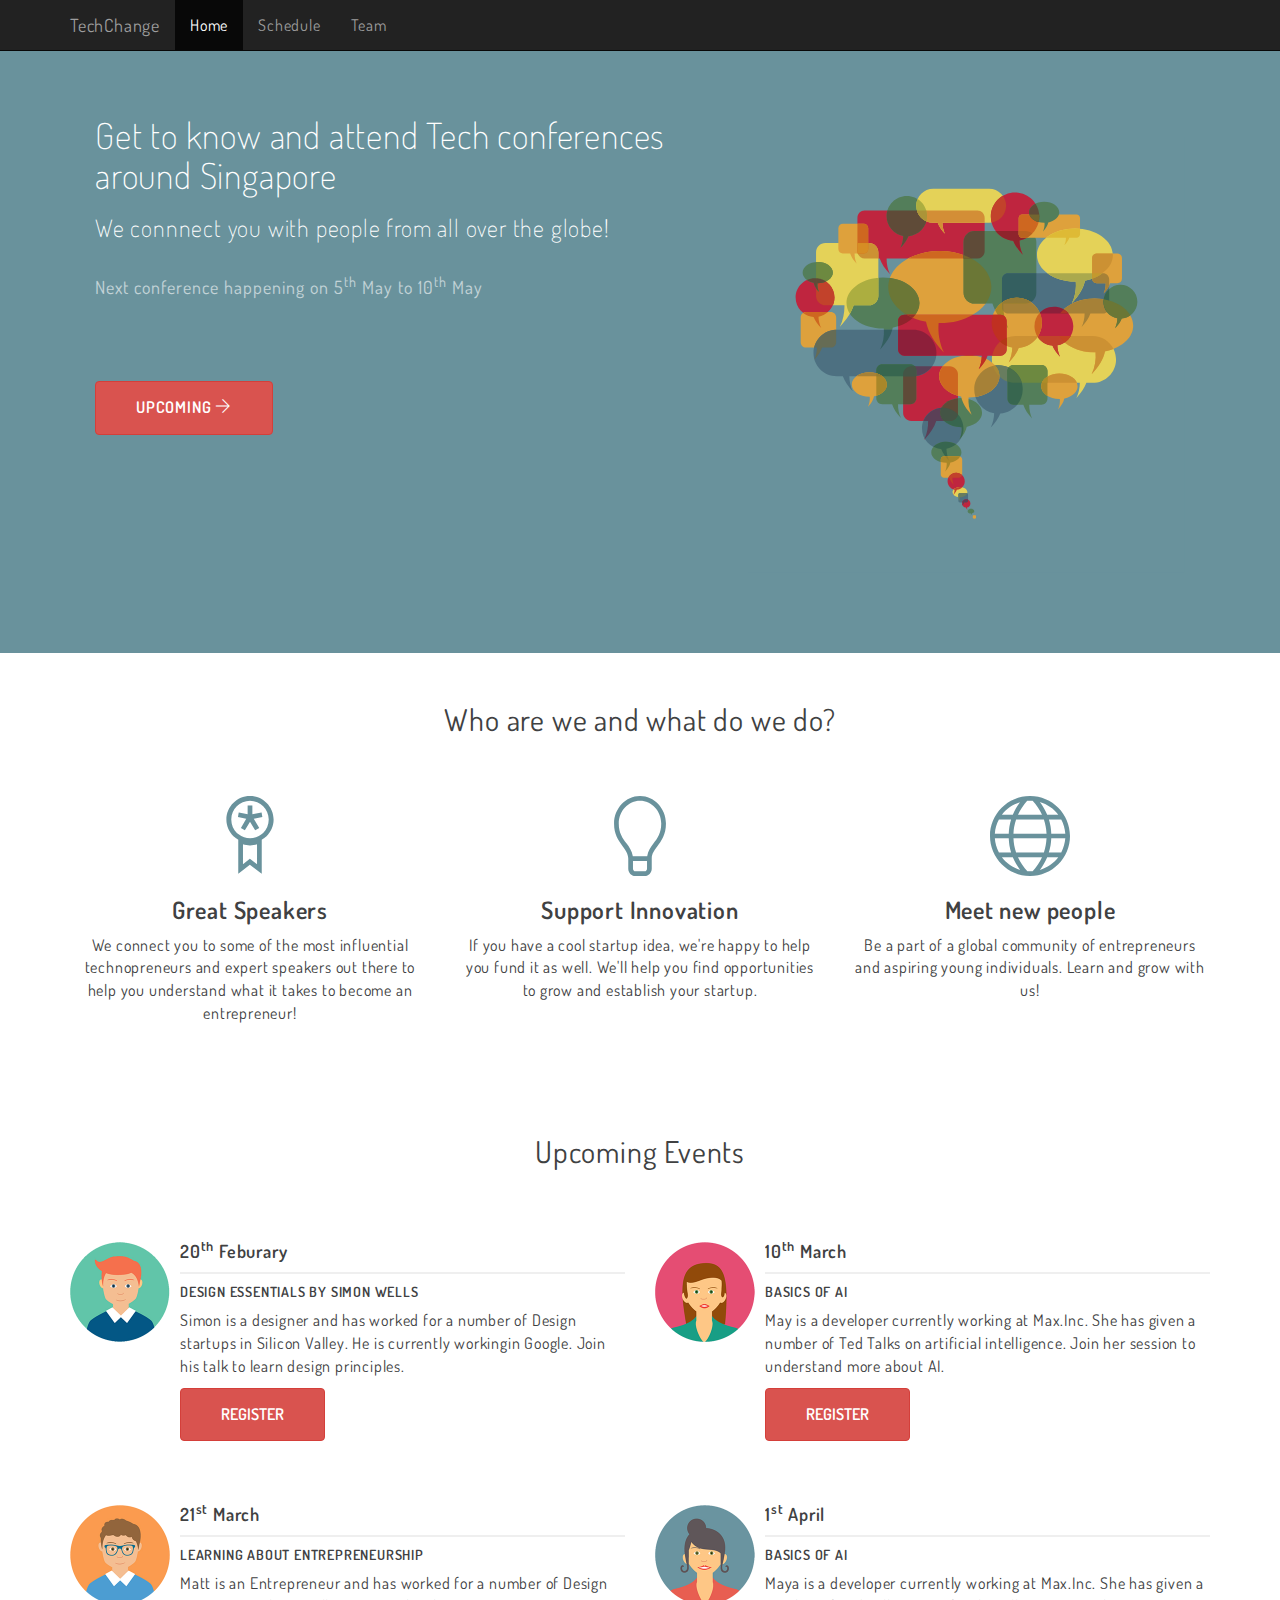
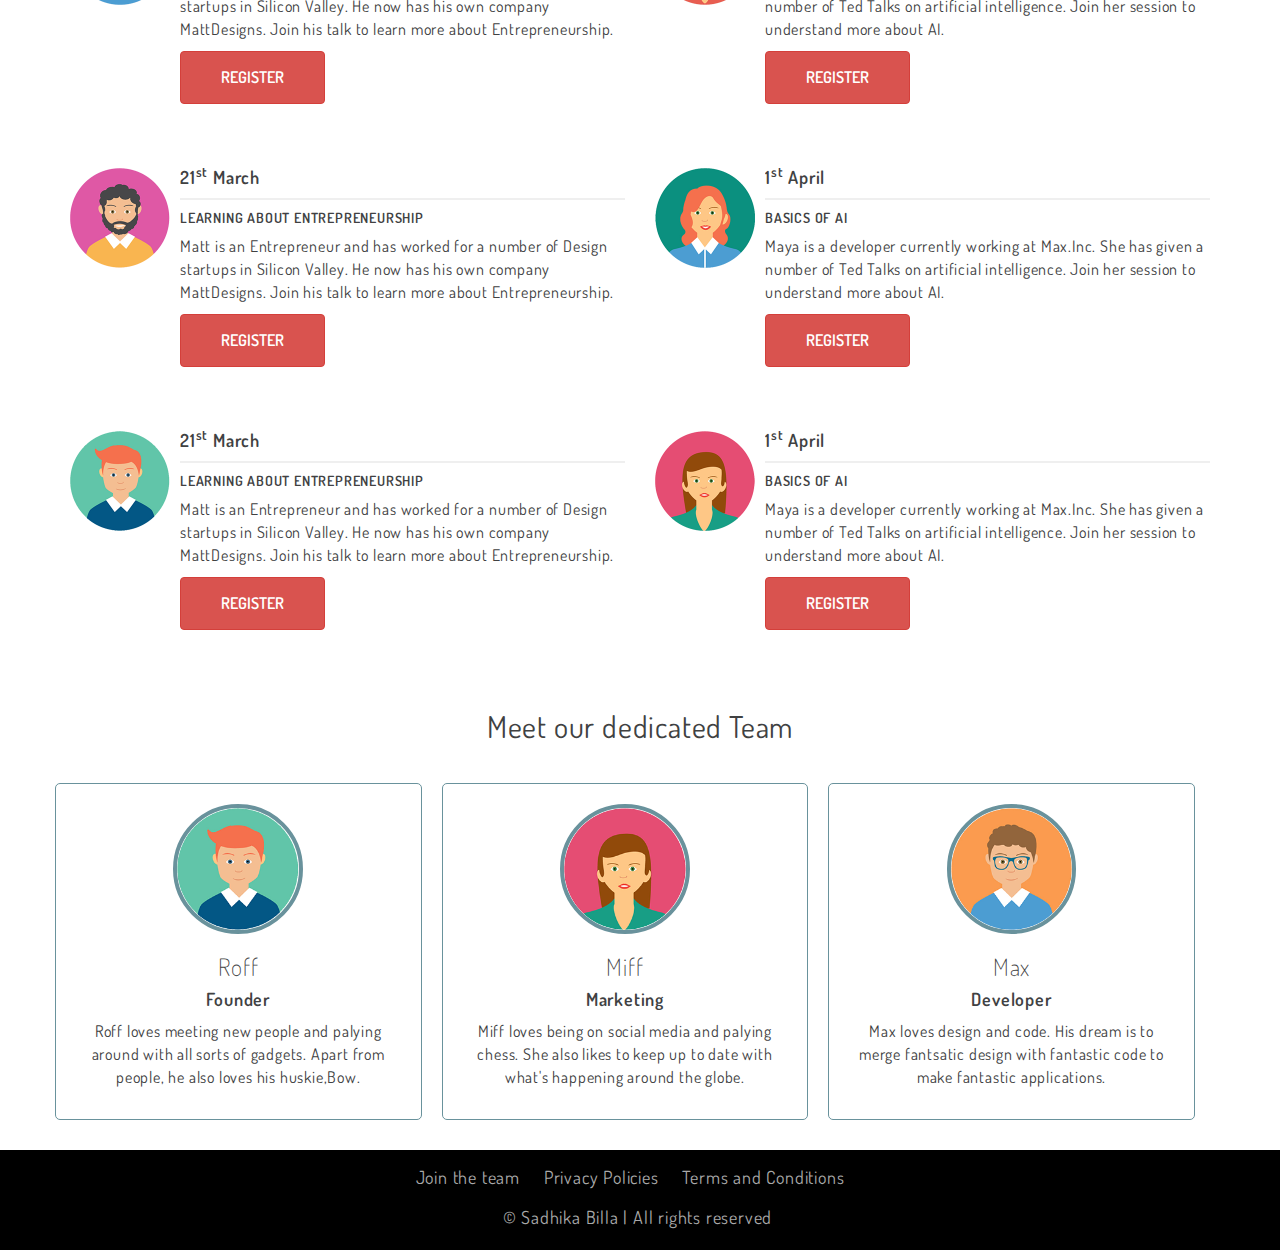
<file: index.html>
<!DOCTYPE html>
<html lang="en">
<head>
 <meta charset="utf-8">
 <meta name="description" content="TechStart - a website to get to know events happening every year">
 <meta name="author" content="Sadhika Billa">
<title> Website for events every-year</title>

<!--Boostrap-->
<link href="css/bootstrap.min.css" rel="stylesheet">
<link href="css/bootstrap.css" rel="stylesheet">
<link href="css/style.css" rel="stylesheet" type="text/css">
<link href="css/dosis-font.css" rel="stylesheet" type="text/css">
<link href="css/font-awesome.css" rel="stylesheet">
<link href="css/font-awesome.min.css" rel="stylesheet">
<link href="css/themify-icons.css" rel="stylesheet">
</head>

    <body id="page-top" data-spy="scroll" data-target=".navbar">
        
    <!--nav bar-->    
    <nav class="navbar navbar-inverse navbar-fixed-top">
        <div class="container">
            
            <div class="navbar-header">
                <a href="#" class="navbar-brand">TechChange</a>
           
            
            <button type="button" class="navbar-toggle" data-toggle="collapse" data-target=".navbar-collapse">
            
            <span class="sr-only">Toggle navigation</span>
            
                <span class="icon-bar"></span>
                <span class="icon-bar"></span>
                <span class="icon-bar"></span>
                
            </button>
        </div>
            <div class="collapse navbar-collapse">
            
            <ul class="nav navbar-nav">
            
                <li><a href="#home">Home</a></li>
                <li><a href="#schedule">Schedule</a></li>
                <li><a href="#team">Team</a></li>
                
                
            </ul>
                
            </div>
            
        </div>
    </nav>
    <!-- end nav bar -->
        
    <div class="container-fluid">
    <!--Header-->
     <div class="row hero-header" id="home">
        <div class="col-md-7">
        <h1>Get to know and attend Tech conferences around Singapore</h1>
        <h3>We connnect you with people from all over the globe!</h3>
        <h4> Next conference happening on 5<sup>th</sup> May to 10<sup>th</sup> May </h4>
        <a href="#schedule" class="btn btn-lg btn-danger"> Upcoming <span class="ti-arrow-right"></span></a>
        </div>
         
    <div class="col-md-5 hidden-xs">
     <img src="img/bubble%20ai.svg" class="bubble animated bounce">  
    </div>
        </div>
    <!--end of header-->
        </div>
    <div class="container">
    <!--description-->
        <div class="row what-row content-ct">
         <h2 class="row-title">Who are we and what do we do?</h2>
            <div class="col-md-4 feature">
            <span class="ti-medall"></span>
                <h3><b>Great Speakers</b></h3>
            <p>We connect you to some of the most influential technopreneurs and  expert speakers out there to help you understand what it takes to become an entrepreneur! </p>
            </div>
        <div class="col-md-4 feature">
        <span class="ti-light-bulb"></span>
            <h3><b>Support Innovation</b></h3>
            <p>If you have a cool startup idea, we're happy to help you fund it as well. We'll help you find opportunities to grow and establish your startup.</p>
        </div>
        <div class="col-md-4 feature">
            <span class="ti-world"></span>
            <h3><b>Meet new people</b></h3>
            <p>Be a part of a global community of entrepreneurs and aspiring young individuals. Learn and grow with us! </p>
    </div>
    
     </div>
    </div>
    
    <!-- schedule -->
    <div class="container">
        <div class="row what-row schedule" id="schedule">
        <h2 class="row-title content-ct">Upcoming Events</h2>
            <div class="col-md-12">
            
                <!-- schedule content -->
               
                
                <div class= "row">
                   
                    <div class="col-md-6">
                    
                    <div class="media">
                        
                    <div class="media-left">
                        
                    <img class="media-object" src="img/speaker-1.png" alt="speaker1">
                        
                        
                    </div>
                        
                    <div class="media-body">
                        
                    <h4 class="media-heading">20<sup>th</sup> Feburary</h4>
                    <h5>DESIGN ESSENTIALS BY SIMON WELLS</h5>
                    <P>Simon is a designer and has worked for a number of Design startups in Silicon Valley. He is currently workingin Google. Join his talk to learn design principles.</P>
                    <button type="buton" class="btn btn-lg btn-danger" data-toggle="modal" data-target="#myModal">Register</button>
                    </div>
                        
                    </div>
                        
                    </div>
                    
                    <div class="col-md-6">
                    <div class="media">
                        
                    <div class="media-left">
                    <img class="media-object" src="img/speaker-2.png" alt="speaker2">
                        
                    </div>
                        
                    <div class="media-body">
                    <h4 class="media-heading">10<sup>th</sup> March</h4>    
                    <h5>BASICS OF AI</h5>
                    <p>May is a developer currently working at Max.Inc. She has given a number of Ted Talks on artificial intelligence. Join her session to understand more about AI.  </p>
                    <button type="button" class="btn btn-lg btn-danger" data-toggle="modal" data-target="#myModal">Register</button>
                    </div>    
                        
                    </div>
                    
                    </div>
                    
                </div>
                    
                
                <div class= "row">
                   
                    <div class="col-md-6">
                    
                    <div class="media">
                        
                    <div class="media-left">
                        
                    <img class="media-object" src="img/speaker-3.png" alt="speaker3">
                        
                        
                    </div>
                        
                    <div class="media-body">
                        
                    <h4 class="media-heading">21<sup>st</sup> March</h4>
                    <h5>LEARNING ABOUT ENTREPRENEURSHIP</h5>
                    <P>Matt is an Entrepreneur and has worked for a number of Design startups in Silicon Valley. He now has his own company MattDesigns. Join his talk to learn more about Entrepreneurship.</P>
                    <button type="button" class="btn btn-lg btn-danger" data-toggle="modal" data-target="#myModal">Register</button>
                    </div>
                        
                    </div>
                        
                    </div>
                    
                    <div class="col-md-6">
                    <div class="media">
                        
                    <div class="media-left">
                    <img class="media-object" src="img/speaker-4.png" alt="speaker4">
                        
                    </div>
                        
                    <div class="media-body">
                    <h4 class="media-heading">1<sup>st</sup> April</h4>    
                    <h5>BASICS OF AI</h5>
                    <p>Maya is a developer currently working at Max.Inc. She has given a number of Ted Talks on artificial intelligence. Join her session to understand more about AI.  </p>
                    <button type="button" class="btn btn-lg btn-danger" data-toggle="modal" data-target="#myModal">Register</button>
                    </div>    
                        
                    </div>
                    
                    </div>
                    
                </div>
                    
                
                <div class= "row">
                   
                    <div class="col-md-6">
                    
                    <div class="media">
                        
                    <div class="media-left">
                        
                    <img class="media-object" src="img/speaker-5.png" alt="speaker5">
                        
                        
                    </div>
                        
                    <div class="media-body">
                        
                    <h4 class="media-heading">21<sup>st</sup> March</h4>
                    <h5>LEARNING ABOUT ENTREPRENEURSHIP</h5>
                    <P>Matt is an Entrepreneur and has worked for a number of Design startups in Silicon Valley. He now has his own company MattDesigns. Join his talk to learn more about Entrepreneurship.</P>
                    <button type="button" class="btn btn-lg btn-danger" data-toggle="modal" data-target="#myModal">Register</button>
                    </div>
                        
                    </div>
                        
                    </div>
                    
                    <div class="col-md-6">
                    <div class="media">
                        
                    <div class="media-left">
                    <img class="media-object" src="img/speaker-6.png" alt="speaker4">
                        
                    </div>
                        
                    <div class="media-body">
                    <h4 class="media-heading">1<sup>st</sup> April</h4>    
                    <h5>BASICS OF AI</h5>
                    <p>Maya is a developer currently working at Max.Inc. She has given a number of Ted Talks on artificial intelligence. Join her session to understand more about AI.  </p>
                    <button type="button" class="btn btn-lg btn-danger" data-toggle="modal" data-target="#myModal">Register</button>
                    </div>    
                        
                    </div>
                    
                    </div>
                    
                </div>
               
                
                <div class= "row">
                   
                    <div class="col-md-6">
                    
                    <div class="media">
                        
                    <div class="media-left">
                        
                    <img class="media-object" src="img/speaker-1.png" alt="speaker7">
                        
                        
                    </div>
                        
                    <div class="media-body">
                        
                    <h4 class="media-heading">21<sup>st</sup> March</h4>
                    <h5>LEARNING ABOUT ENTREPRENEURSHIP</h5>
                    <P>Matt is an Entrepreneur and has worked for a number of Design startups in Silicon Valley. He now has his own company MattDesigns. Join his talk to learn more about Entrepreneurship.</P>
                     <button type="button" class="btn btn-lg btn-danger" data-toggle="modal" data-target="#myModal">Register</button>
                    </div>
                        
                    </div>
                        
                    </div>
                    
                    <div class="col-md-6">
                    <div class="media">
                        
                    <div class="media-left">
                    <img class="media-object" src="img/speaker-2.png" alt="speaker8">
                        
                    </div>
                        
                    <div class="media-body">
                    <h4 class="media-heading">1<sup>st</sup> April</h4>    
                    <h5>BASICS OF AI</h5>
                    <p>Maya is a developer currently working at Max.Inc. She has given a number of Ted Talks on artificial intelligence. Join her session to understand more about AI.  </p>
                        <button type="button" class="btn btn-lg btn-danger" data-target="#myModal" data-toggle="modal">Register</button>
                    </div>    
                        
                    </div>
                    
                    </div>
                    
                </div>
                
            </div>
        
        </div>
        
    </div>
        
    <!--end schedule-->
        
 
<!-- Modal -->
<div class="modal fade" id="myModal" tabindex="-1" role="dialog" aria-labelledby="aria-labelledby" aria-hidden="true" >
  <div class="modal-dialog" role="document">
    <div class="modal-content">
      <div class="modal-header">
        <button type="button" class="close" data-dismiss="modal" aria-label="Close">
          <span aria-hidden="true">&times;</span>
        </button>
        <h4 class="modal-title" id="myModalLabel"> <span class="ti-bookmark"></span>Register </h4>
      </div>
      <div class="modal-body">
          
        <form class="form-horizontal" role="form">
  <div class="form-group">
    <label class="control-label col-sm-2" for="email">Email:<sup>*</sup>:</label>
    <div class="col-sm-10">
      <input type="email" class="form-control" id="email" placeholder="Enter email">
    </div>
  </div>
  <div class="form-group">
    <label class="control-label col-sm-2" for="pwd">Password:<sup>*</sup></label>
    <div class="col-sm-10"> 
      <input type="password" class="form-control" id="pwd" placeholder="Enter password">
    </div>
  </div>
  
  <div class="form-group"> 
    <div class="col-sm-offset-2 col-sm-10">
      <button type="submit" class="btn btn-danger" id="submitBtn">Submit</button>
    </div>
  </div>
</form>
            
          
      </div>
     
    </div>
  </div>
</div>
        
    <!--end Modal-->    
        
    <!-- team members -->    
        
    <div class="container">
        
        <!-- team -->
        <div class="row what-row content-ct team" id="team">
        <h2 class="row-title">Meet our dedicated Team</h2>
            <div class="col-md-4 col-sm-6 feature">
            <img src="img/speaker-1.png" class="team-img">
                <h3>Roff</h3>
                <h4><b>Founder</b></h4>
                <p>Roff loves meeting new people and palying around with all sorts of gadgets. Apart from people, he also loves his huskie,Bow.</p>
            </div>
            
            <div class="col-md-4 col-sm-6 feature">
            <img src="img/speaker-2.png" class="team-img">
                <h3>Miff</h3>
                <h4><b>Marketing</b></h4>
                <p>Miff loves being on social media and palying chess. She also likes to keep up to date with what's happening around the globe.</p>
            </div>
            
            <div class="col-md-4 col-sm-6 feature">
            <img src="img/speaker-3.png" class="team-img">
                <h3>Max</h3>
                <h4><b>Developer</b></h4>
                <p>Max loves design and code. His dream is to merge fantsatic design with fantastic code to make fantastic applications. </p>
            </div>
            
        </div>
    </div>
        
    <!-- end team members-->   
    
    <!-- bottom links-->     
    <div class="row link-to-join">
    <div class="col-md-12">
    <ul class="footer-list-items">
    <li><a href="#" class="footer-items"> Join the team</a></li>
    <li><a href="#" class="footer-items"> Privacy Policies</a></li>
    <li><a href="#" class="footer-items">Terms and Conditions</a> </li>
    </ul>    
    </div> 
    </div>    
      
        
    <!--Footer-->
        <footer>
        <div class="row link-to-join">
        <div class="text-center col-md-12 footer-items">
        <p>&copy; Sadhika Billa | All rights reserved</p>
            </div>
            </div>
        </footer>
        
    <script src="js/jquery-1.12.0.js"></script>
    <script src="js/bootstrap.min.js"></script>
    <script>
        
    $(document).ready(function () 
    {
    
    $("#submitBtn").click(function () {
        
        if (($("#email").val().length==0) || ($("#pwd").val().length ==0)) {
            alert("Fill in required fields");
        }
    });
});    
        
    </script>
        
   
    </body>

</html>
</file>
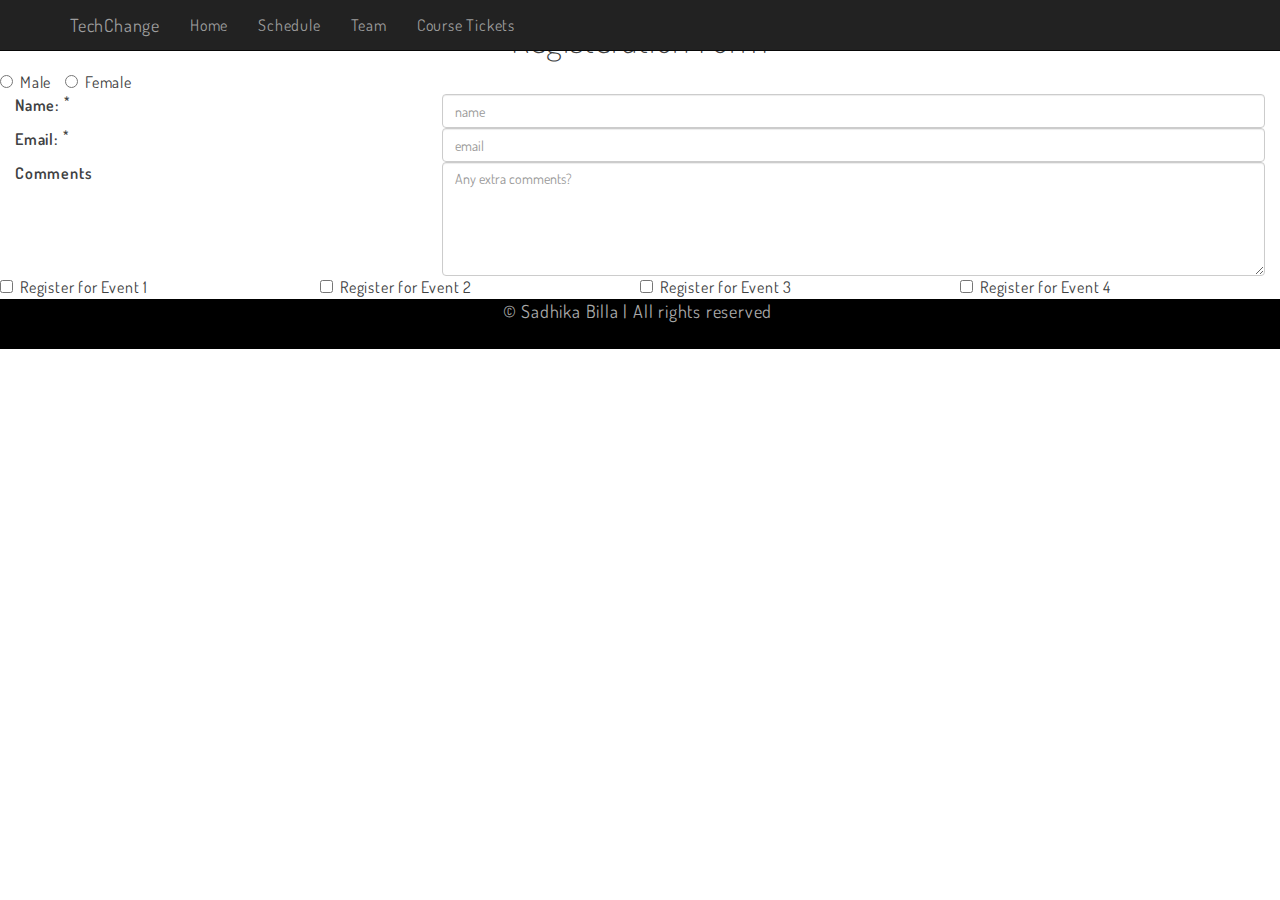
<file: form.html>
<!DOCTYPE html>
<html lang="en">
<head>
 <meta charset="utf-8">
 <meta name="description" content="TechStart - a website to get to know events happening every year">
 <meta name="author" content="Sadhika Billa">
<title> Website for events every-year</title>

<!--Boostrap-->
<link href="css/bootstrap.min.css" rel="stylesheet">
<link href="css/bootstrap.css" rel="stylesheet">
<link href="css/style.css" rel="stylesheet" type="text/css">
<link href="css/dosis-font.css" rel="stylesheet" type="text/css">
<link href="css/font-awesome.css" rel="stylesheet">
<link href="css/font-awesome.min.css" rel="stylesheet">
</head>
    
    
    <body id="page-top" data-spy="scroll" data-target=".navbar" class="form-page-colour">
        
    <!--nav bar-->    
    <nav class="navbar navbar-inverse navbar-fixed-top">
        <div class="container">
            
            <div class="navbar-header">
                <a href="#" class="navbar-brand">TechChange</a>
           
            
            <button type="button" class="navbar-toggle" data-toggle="collapse" data-target=".navbar-collapse">
            
            <span class="sr-only">Toggle navigation</span>
            
                <span class="icon-bar"></span>
                <span class="icon-bar"></span>
                <span class="icon-bar"></span>
                
            </button>
        </div>
            <div class="collapse navbar-collapse">
            
            <ul class="nav navbar-nav">
            
                <li><a href="#home">Home</a></li>
                <li><a href="#schedule">Schedule</a></li>
                <li><a href="#Team">Team</a></li>
                <li><a href="#tickets">Course Tickets</a></li>
                
            </ul>
                
            </div>
            
        </div>
    </nav>
    <!-- end of nav bar-->
        
        <!--registeration form-->
        <div class="row registeration">
        <div class="col-md-12 registeration-form">
        <h1 class="content-ct"><span class="ti-email"></span>Registeration  Form</h1>
        <!-- start form-->
            
            <form role="form">
            
            <div class="label-format">
            <!--radio button-->
            <label class="radio-inline">
                <input type="radio" name="optionradio" id="option1">
                Male
                
            </label>
            
           
            
            
            <label class="radio-inline">
                <input type="radio" name="optionradio" id="option2">
                Female
                
            </label>
            
          <!-- end radio button-->
            
        </div>
            
        <!-- input text-->    
        <div class="form-group label-format">
        <label for="inputName" class="control-label col-md-4">Name: <sup>*</sup></label> 
            
            <div class="col-md-8">
            <input type="text" id="name" class="form-control" placeholder="name">
            </div>
            
        </div>  
            
        <!--end input text-->
                
        <!--email-->
            <div class="form-group label-format">
            
            <label for="email" class="contril-label col-md-4">Email: <sup>*</sup></label>
                <div class="col-md-8">
                <input type="email" id="mail" class="form-control" placeholder="email">
                </div>
            </div>
                
            <!--end email-->
                
                
             <!-- text area-->
                <div class="form-group label-format">
                <label for="message" class="control-label col-md-4">Comments </label>
                    <div class="col-md-8">
                    <textarea id="comment" class="form-control" rows="5" placeholder="Any extra comments?"></textarea> 
                    </div>
                </div>
            
            <!--checkbox-->
            <div class="checkbox label-format ">
            <div class="label-format spacing-format">
            <label for="checkbox" class="control-label col-md-3"><input type="checkbox" id="check1" value="">Register for Event 1</label>
            <label for="checkbox" class="control-label col-md-3"><input type="checkbox" id="check2" value="">Register for Event 2</label>
            <label for="checkbox" class="control-label col-md-3"><input type="checkbox" id="check3" value="">Register for Event 3</label>
            <label for="checkbox" class="control-label col-md-3"><input type="checkbox" id="check4" value="">Register for Event 4</label>
            
            </div>
            </div>
            <!-- end checkbox-->
                
           
        </form>  
        
        
        </div>
        
        </div> 
        
    
    <!-- bottom links-->
    
   <!--<div class="row link-to-join">
    <div class="col-md-12">
    <ul class="footer-list-items">
    <li><a href="#" class="footer-items"> Join the team</a></li>
    <li><a href="#" class="footer-items"> Privacy Policies</a></li>
    <li><a href="#" class="footer-items">Terms and Conditions</a> </li>
    </ul>    
    </div> -->
        
      
        
    <!--Footer-->
        <div class="row link-to-join">
        <footer>
        
        <div class="text-center col-md-12 footer-items">
        <p>&copy; Sadhika Billa | All rights reserved</p>
            </div>
            
        </footer>
            </div>
        
    
    <script src="js/jquery-1.12.0.js"></script>
    <script src="js/bootstrap.js"></script>
    <script src="js/bootstrap.min.js"></script>
    
        
  </body>

</html>
</file>
<file: css/style.css>
body {
	font-family: 'Dosis', sans-serif; /*Dosis is custom font included inside the font folder*/
    color: #404142;
    font-size: 16px;
	letter-spacing: 0.8px;
}
h1, h2, h3, h4, h5, h6 {
	font-weight: 200;
}
ul {
	margin: 0;
	padding: 0;
	list-style: none;
}

a:hover, a:focus, a:active, a:visited {
    text-decoration: none; 
}

.btn {
	text-transform: uppercase; /*makes the letters capital*/
    font-weight: 600;
}
.btn-lg {
	padding: 15px 40px;
    font-size: 16px;
    line-height: none;
    border-radius: 4px;
}

.btn-red {
	background-color: #dd5138;
	color: #fff;
}

.btn-yellow {
	background-color: #fcd93b;
	color: #2a2a2a;
	opacity: 0.8;
}

.btn-yellow:hover {
	opacity: 1;
}

.btn-yellow.disabled:hover,
.btn-yellow[disabled]:hover {
    opacity: 0.65;
}

.content-ct {
	text-align: center;
}

.hero-header {
	background: #69929C;
	min-height: 600px;
	padding: 5em;
	color: #fff;
}

.hero-header h1 {
	margin: 1em 0 0 0;
}

.hero-header h4 {
	font-weight: normal;
	opacity: 0.6;
    letter-spacing: 1px;
    margin: 2em 0;
}

.hero-header .logo {
	max-width: 260px;
}

.hero-header .btn {
	margin-top: 3em; /*em is relative size - relative to font*/
}
.hero-header .bubble {
	max-width: 100%;
    margin-top: 1.5cm; /*margin from the top of the image*/
}
.what-row {
	padding: 30px 0;
}
.row-title {
	font-weight: 400;
}
.feature {
	padding: 20px;
	margin-top: 30px;
}
.feature span {
	font-size: 5em;
    color: #69929C;
}

.team .feature {
	width: 31.333333%;
	margin-right: 20px;
  	border: 1px solid #69929C;
    border-radius: 5px;
}

.team-img {
	max-width: 40%;
    border: 4px solid #69929C;
    border-radius: 50%; /*curvature of the border*/
}

/*tickets*/
.tickets {
	background-color: #fcd93b;
}
.tickets .price {
	font-size: 4em;
	color: #dd5138;
    font-weight: 100;
}
.tickets .price sup {
	font-size: 0.4em;
}
/*end tickets*/

/*schedule*/
.schedule .media {
	margin-top: 4em;
}

.schedule .media-object {
	max-width: 100px;
}

.schedule .media-heading {
	font-weight: 600;
    border-bottom: 2px solid #efefef;
    padding-bottom: 10px;
}
.schedule .media-body h5 {
	text-transform: uppercase;
	font-weight: 600;
}
/*end schedule*/

.link-to-join {
    background-color: black;
   
    height: 50px;
}

/*Footer*/
.footer {
    background-color: #2a2a2a;
    margin-top: 30px;
    color: #fff;
}

.footer-list-items {
    margin: 0;
    padding: 15px;
    list-style-type: none;
    text-align: center;
    
   
}

.footer-list-items li {
     display: inline-block; 
    
}

.footer-items {
    font-size: 18px;
    color: darkgray;
    padding-right: 20px;
    padding .2em 1em;
   
}

a.footer-items:hover {
    text-decoration: none;
    color: #f6f6f6;
}


ul.footer-menu {
    text-align: center;
}


/*End footer*/


/*bounce animation*/
.animated { 
    -webkit-animation-duration: 5s; 
    animation-duration: 5s; 
    -webkit-animation-fill-mode: both; 
    animation-fill-mode: both; 
    animation-iteration-count:infinite; 
    -webkit-animation-iteration-count:infinite;
} 


@-webkit-keyframes bounce {
    
    40% {-webkit-transform: translateY(-30px);}
    60% {-webkit-transform: translateY(-15px);}
} 

@keyframes bounce { 
    
    40% {transform: translateY(-30px);} 
    60% {transform: translateY(-15px);} 
} 

.bounce { 
    -webkit-animation-name: bounce; 
    animation-name: bounce; 
}
/*end bounce animation*/
</file>
<file: css/dosis-font.css>
@font-face {
  font-family: 'Dosis';
  font-style: normal;
  font-weight: 200;
  src: url(../fonts/dosis/VK-RlLrn4NFhRGqPkj6IwBkAz4rYn47Zy2rvigWQf6w.woff2) format('woff2');
 
}

@font-face {
  font-family: 'Dosis';
  font-style: normal;
  font-weight: 200;
  src:  url(../fonts/dosis/RPKDmaFi75RJkvjWaDDb0nYhjbSpvc47ee6xR_80Hnw.woff2) format('woff2');
  
}

@font-face {
  font-family: 'Dosis';
  font-style: normal;
  font-weight: 400;
  src: url(../fonts/dosis/3isE9muMMOq1K7TQ7HkKvIDGDUGfDkXyfkzVDelzfFk.woff2) format('woff2');
  
}

@font-face {
  font-family: 'Dosis';
  font-style: normal;
  font-weight: 400;
  src: local('Dosis Regular'), local('Dosis-Regular'), url(../fonts/dosis/oaBFj7Fz9Y9_eW3k9Jd9X6CWcynf_cDxXwCLxiixG1c.woff2) format('woff2');
  
}

@font-face {
  font-family: 'Dosis';
  font-style: normal;
  font-weight: 600;
  src: url(../fonts/dosis/3isE9muMMOq1K7TQ7HkKvIDGDUGfDkXyfkzVDelzfFk.woff2) format('woff2');
  
}

@font-face {
  font-family: 'Dosis';
  font-style: normal;
  font-weight: 600;
  src: url(../fonts/dosis/O6SOu9hYsPHTU43R17NS5XYhjbSpvc47ee6xR_80Hnw.woff2) format('woff2');
  
}
</file>
<file: css/themify-icons.css>
@font-face {
	font-family: 'themify';
	src:url('../fonts/themify.eot?-fvbane');
	src:url('../fonts/themify.eot?#iefix-fvbane') format('embedded-opentype'),
		url('../fonts/themify.woff?-fvbane') format('woff'),
		url('../fonts/themify.ttf?-fvbane') format('truetype'),
		url('../fonts/themify.svg?-fvbane#themify') format('svg');
	font-weight: normal;
	font-style: normal;
}

[class^="ti-"], [class*=" ti-"] {
	font-family: 'themify';
	speak: none;
	font-style: normal;
	font-weight: normal;
	font-variant: normal;
	text-transform: none;
	line-height: 1;

	/* Better Font Rendering =========== */
	-webkit-font-smoothing: antialiased;
	-moz-osx-font-smoothing: grayscale;
}

.ti-wand:before {
	content: "\e600";
}
.ti-volume:before {
	content: "\e601";
}
.ti-user:before {
	content: "\e602";
}
.ti-unlock:before {
	content: "\e603";
}
.ti-unlink:before {
	content: "\e604";
}
.ti-trash:before {
	content: "\e605";
}
.ti-thought:before {
	content: "\e606";
}
.ti-target:before {
	content: "\e607";
}
.ti-tag:before {
	content: "\e608";
}
.ti-tablet:before {
	content: "\e609";
}
.ti-star:before {
	content: "\e60a";
}
.ti-spray:before {
	content: "\e60b";
}
.ti-signal:before {
	content: "\e60c";
}
.ti-shopping-cart:before {
	content: "\e60d";
}
.ti-shopping-cart-full:before {
	content: "\e60e";
}
.ti-settings:before {
	content: "\e60f";
}
.ti-search:before {
	content: "\e610";
}
.ti-zoom-in:before {
	content: "\e611";
}
.ti-zoom-out:before {
	content: "\e612";
}
.ti-cut:before {
	content: "\e613";
}
.ti-ruler:before {
	content: "\e614";
}
.ti-ruler-pencil:before {
	content: "\e615";
}
.ti-ruler-alt:before {
	content: "\e616";
}
.ti-bookmark:before {
	content: "\e617";
}
.ti-bookmark-alt:before {
	content: "\e618";
}
.ti-reload:before {
	content: "\e619";
}
.ti-plus:before {
	content: "\e61a";
}
.ti-pin:before {
	content: "\e61b";
}
.ti-pencil:before {
	content: "\e61c";
}
.ti-pencil-alt:before {
	content: "\e61d";
}
.ti-paint-roller:before {
	content: "\e61e";
}
.ti-paint-bucket:before {
	content: "\e61f";
}
.ti-na:before {
	content: "\e620";
}
.ti-mobile:before {
	content: "\e621";
}
.ti-minus:before {
	content: "\e622";
}
.ti-medall:before {
	content: "\e623";
}
.ti-medall-alt:before {
	content: "\e624";
}
.ti-marker:before {
	content: "\e625";
}
.ti-marker-alt:before {
	content: "\e626";
}
.ti-arrow-up:before {
	content: "\e627";
}
.ti-arrow-right:before {
	content: "\e628";
}
.ti-arrow-left:before {
	content: "\e629";
}
.ti-arrow-down:before {
	content: "\e62a";
}
.ti-lock:before {
	content: "\e62b";
}
.ti-location-arrow:before {
	content: "\e62c";
}
.ti-link:before {
	content: "\e62d";
}
.ti-layout:before {
	content: "\e62e";
}
.ti-layers:before {
	content: "\e62f";
}
.ti-layers-alt:before {
	content: "\e630";
}
.ti-key:before {
	content: "\e631";
}
.ti-import:before {
	content: "\e632";
}
.ti-image:before {
	content: "\e633";
}
.ti-heart:before {
	content: "\e634";
}
.ti-heart-broken:before {
	content: "\e635";
}
.ti-hand-stop:before {
	content: "\e636";
}
.ti-hand-open:before {
	content: "\e637";
}
.ti-hand-drag:before {
	content: "\e638";
}
.ti-folder:before {
	content: "\e639";
}
.ti-flag:before {
	content: "\e63a";
}
.ti-flag-alt:before {
	content: "\e63b";
}
.ti-flag-alt-2:before {
	content: "\e63c";
}
.ti-eye:before {
	content: "\e63d";
}
.ti-export:before {
	content: "\e63e";
}
.ti-exchange-vertical:before {
	content: "\e63f";
}
.ti-desktop:before {
	content: "\e640";
}
.ti-cup:before {
	content: "\e641";
}
.ti-crown:before {
	content: "\e642";
}
.ti-comments:before {
	content: "\e643";
}
.ti-comment:before {
	content: "\e644";
}
.ti-comment-alt:before {
	content: "\e645";
}
.ti-close:before {
	content: "\e646";
}
.ti-clip:before {
	content: "\e647";
}
.ti-angle-up:before {
	content: "\e648";
}
.ti-angle-right:before {
	content: "\e649";
}
.ti-angle-left:before {
	content: "\e64a";
}
.ti-angle-down:before {
	content: "\e64b";
}
.ti-check:before {
	content: "\e64c";
}
.ti-check-box:before {
	content: "\e64d";
}
.ti-camera:before {
	content: "\e64e";
}
.ti-announcement:before {
	content: "\e64f";
}
.ti-brush:before {
	content: "\e650";
}
.ti-briefcase:before {
	content: "\e651";
}
.ti-bolt:before {
	content: "\e652";
}
.ti-bolt-alt:before {
	content: "\e653";
}
.ti-blackboard:before {
	content: "\e654";
}
.ti-bag:before {
	content: "\e655";
}
.ti-move:before {
	content: "\e656";
}
.ti-arrows-vertical:before {
	content: "\e657";
}
.ti-arrows-horizontal:before {
	content: "\e658";
}
.ti-fullscreen:before {
	content: "\e659";
}
.ti-arrow-top-right:before {
	content: "\e65a";
}
.ti-arrow-top-left:before {
	content: "\e65b";
}
.ti-arrow-circle-up:before {
	content: "\e65c";
}
.ti-arrow-circle-right:before {
	content: "\e65d";
}
.ti-arrow-circle-left:before {
	content: "\e65e";
}
.ti-arrow-circle-down:before {
	content: "\e65f";
}
.ti-angle-double-up:before {
	content: "\e660";
}
.ti-angle-double-right:before {
	content: "\e661";
}
.ti-angle-double-left:before {
	content: "\e662";
}
.ti-angle-double-down:before {
	content: "\e663";
}
.ti-zip:before {
	content: "\e664";
}
.ti-world:before {
	content: "\e665";
}
.ti-wheelchair:before {
	content: "\e666";
}
.ti-view-list:before {
	content: "\e667";
}
.ti-view-list-alt:before {
	content: "\e668";
}
.ti-view-grid:before {
	content: "\e669";
}
.ti-uppercase:before {
	content: "\e66a";
}
.ti-upload:before {
	content: "\e66b";
}
.ti-underline:before {
	content: "\e66c";
}
.ti-truck:before {
	content: "\e66d";
}
.ti-timer:before {
	content: "\e66e";
}
.ti-ticket:before {
	content: "\e66f";
}
.ti-thumb-up:before {
	content: "\e670";
}
.ti-thumb-down:before {
	content: "\e671";
}
.ti-text:before {
	content: "\e672";
}
.ti-stats-up:before {
	content: "\e673";
}
.ti-stats-down:before {
	content: "\e674";
}
.ti-split-v:before {
	content: "\e675";
}
.ti-split-h:before {
	content: "\e676";
}
.ti-smallcap:before {
	content: "\e677";
}
.ti-shine:before {
	content: "\e678";
}
.ti-shift-right:before {
	content: "\e679";
}
.ti-shift-left:before {
	content: "\e67a";
}
.ti-shield:before {
	content: "\e67b";
}
.ti-notepad:before {
	content: "\e67c";
}
.ti-server:before {
	content: "\e67d";
}
.ti-quote-right:before {
	content: "\e67e";
}
.ti-quote-left:before {
	content: "\e67f";
}
.ti-pulse:before {
	content: "\e680";
}
.ti-printer:before {
	content: "\e681";
}
.ti-power-off:before {
	content: "\e682";
}
.ti-plug:before {
	content: "\e683";
}
.ti-pie-chart:before {
	content: "\e684";
}
.ti-paragraph:before {
	content: "\e685";
}
.ti-panel:before {
	content: "\e686";
}
.ti-package:before {
	content: "\e687";
}
.ti-music:before {
	content: "\e688";
}
.ti-music-alt:before {
	content: "\e689";
}
.ti-mouse:before {
	content: "\e68a";
}
.ti-mouse-alt:before {
	content: "\e68b";
}
.ti-money:before {
	content: "\e68c";
}
.ti-microphone:before {
	content: "\e68d";
}
.ti-menu:before {
	content: "\e68e";
}
.ti-menu-alt:before {
	content: "\e68f";
}
.ti-map:before {
	content: "\e690";
}
.ti-map-alt:before {
	content: "\e691";
}
.ti-loop:before {
	content: "\e692";
}
.ti-location-pin:before {
	content: "\e693";
}
.ti-list:before {
	content: "\e694";
}
.ti-light-bulb:before {
	content: "\e695";
}
.ti-Italic:before {
	content: "\e696";
}
.ti-info:before {
	content: "\e697";
}
.ti-infinite:before {
	content: "\e698";
}
.ti-id-badge:before {
	content: "\e699";
}
.ti-hummer:before {
	content: "\e69a";
}
.ti-home:before {
	content: "\e69b";
}
.ti-help:before {
	content: "\e69c";
}
.ti-headphone:before {
	content: "\e69d";
}
.ti-harddrives:before {
	content: "\e69e";
}
.ti-harddrive:before {
	content: "\e69f";
}
.ti-gift:before {
	content: "\e6a0";
}
.ti-game:before {
	content: "\e6a1";
}
.ti-filter:before {
	content: "\e6a2";
}
.ti-files:before {
	content: "\e6a3";
}
.ti-file:before {
	content: "\e6a4";
}
.ti-eraser:before {
	content: "\e6a5";
}
.ti-envelope:before {
	content: "\e6a6";
}
.ti-download:before {
	content: "\e6a7";
}
.ti-direction:before {
	content: "\e6a8";
}
.ti-direction-alt:before {
	content: "\e6a9";
}
.ti-dashboard:before {
	content: "\e6aa";
}
.ti-control-stop:before {
	content: "\e6ab";
}
.ti-control-shuffle:before {
	content: "\e6ac";
}
.ti-control-play:before {
	content: "\e6ad";
}
.ti-control-pause:before {
	content: "\e6ae";
}
.ti-control-forward:before {
	content: "\e6af";
}
.ti-control-backward:before {
	content: "\e6b0";
}
.ti-cloud:before {
	content: "\e6b1";
}
.ti-cloud-up:before {
	content: "\e6b2";
}
.ti-cloud-down:before {
	content: "\e6b3";
}
.ti-clipboard:before {
	content: "\e6b4";
}
.ti-car:before {
	content: "\e6b5";
}
.ti-calendar:before {
	content: "\e6b6";
}
.ti-book:before {
	content: "\e6b7";
}
.ti-bell:before {
	content: "\e6b8";
}
.ti-basketball:before {
	content: "\e6b9";
}
.ti-bar-chart:before {
	content: "\e6ba";
}
.ti-bar-chart-alt:before {
	content: "\e6bb";
}
.ti-back-right:before {
	content: "\e6bc";
}
.ti-back-left:before {
	content: "\e6bd";
}
.ti-arrows-corner:before {
	content: "\e6be";
}
.ti-archive:before {
	content: "\e6bf";
}
.ti-anchor:before {
	content: "\e6c0";
}
.ti-align-right:before {
	content: "\e6c1";
}
.ti-align-left:before {
	content: "\e6c2";
}
.ti-align-justify:before {
	content: "\e6c3";
}
.ti-align-center:before {
	content: "\e6c4";
}
.ti-alert:before {
	content: "\e6c5";
}
.ti-alarm-clock:before {
	content: "\e6c6";
}
.ti-agenda:before {
	content: "\e6c7";
}
.ti-write:before {
	content: "\e6c8";
}
.ti-window:before {
	content: "\e6c9";
}
.ti-widgetized:before {
	content: "\e6ca";
}
.ti-widget:before {
	content: "\e6cb";
}
.ti-widget-alt:before {
	content: "\e6cc";
}
.ti-wallet:before {
	content: "\e6cd";
}
.ti-video-clapper:before {
	content: "\e6ce";
}
.ti-video-camera:before {
	content: "\e6cf";
}
.ti-vector:before {
	content: "\e6d0";
}
.ti-themify-logo:before {
	content: "\e6d1";
}
.ti-themify-favicon:before {
	content: "\e6d2";
}
.ti-themify-favicon-alt:before {
	content: "\e6d3";
}
.ti-support:before {
	content: "\e6d4";
}
.ti-stamp:before {
	content: "\e6d5";
}
.ti-split-v-alt:before {
	content: "\e6d6";
}
.ti-slice:before {
	content: "\e6d7";
}
.ti-shortcode:before {
	content: "\e6d8";
}
.ti-shift-right-alt:before {
	content: "\e6d9";
}
.ti-shift-left-alt:before {
	content: "\e6da";
}
.ti-ruler-alt-2:before {
	content: "\e6db";
}
.ti-receipt:before {
	content: "\e6dc";
}
.ti-pin2:before {
	content: "\e6dd";
}
.ti-pin-alt:before {
	content: "\e6de";
}
.ti-pencil-alt2:before {
	content: "\e6df";
}
.ti-palette:before {
	content: "\e6e0";
}
.ti-more:before {
	content: "\e6e1";
}
.ti-more-alt:before {
	content: "\e6e2";
}
.ti-microphone-alt:before {
	content: "\e6e3";
}
.ti-magnet:before {
	content: "\e6e4";
}
.ti-line-double:before {
	content: "\e6e5";
}
.ti-line-dotted:before {
	content: "\e6e6";
}
.ti-line-dashed:before {
	content: "\e6e7";
}
.ti-layout-width-full:before {
	content: "\e6e8";
}
.ti-layout-width-default:before {
	content: "\e6e9";
}
.ti-layout-width-default-alt:before {
	content: "\e6ea";
}
.ti-layout-tab:before {
	content: "\e6eb";
}
.ti-layout-tab-window:before {
	content: "\e6ec";
}
.ti-layout-tab-v:before {
	content: "\e6ed";
}
.ti-layout-tab-min:before {
	content: "\e6ee";
}
.ti-layout-slider:before {
	content: "\e6ef";
}
.ti-layout-slider-alt:before {
	content: "\e6f0";
}
.ti-layout-sidebar-right:before {
	content: "\e6f1";
}
.ti-layout-sidebar-none:before {
	content: "\e6f2";
}
.ti-layout-sidebar-left:before {
	content: "\e6f3";
}
.ti-layout-placeholder:before {
	content: "\e6f4";
}
.ti-layout-menu:before {
	content: "\e6f5";
}
.ti-layout-menu-v:before {
	content: "\e6f6";
}
.ti-layout-menu-separated:before {
	content: "\e6f7";
}
.ti-layout-menu-full:before {
	content: "\e6f8";
}
.ti-layout-media-right-alt:before {
	content: "\e6f9";
}
.ti-layout-media-right:before {
	content: "\e6fa";
}
.ti-layout-media-overlay:before {
	content: "\e6fb";
}
.ti-layout-media-overlay-alt:before {
	content: "\e6fc";
}
.ti-layout-media-overlay-alt-2:before {
	content: "\e6fd";
}
.ti-layout-media-left-alt:before {
	content: "\e6fe";
}
.ti-layout-media-left:before {
	content: "\e6ff";
}
.ti-layout-media-center-alt:before {
	content: "\e700";
}
.ti-layout-media-center:before {
	content: "\e701";
}
.ti-layout-list-thumb:before {
	content: "\e702";
}
.ti-layout-list-thumb-alt:before {
	content: "\e703";
}
.ti-layout-list-post:before {
	content: "\e704";
}
.ti-layout-list-large-image:before {
	content: "\e705";
}
.ti-layout-line-solid:before {
	content: "\e706";
}
.ti-layout-grid4:before {
	content: "\e707";
}
.ti-layout-grid3:before {
	content: "\e708";
}
.ti-layout-grid2:before {
	content: "\e709";
}
.ti-layout-grid2-thumb:before {
	content: "\e70a";
}
.ti-layout-cta-right:before {
	content: "\e70b";
}
.ti-layout-cta-left:before {
	content: "\e70c";
}
.ti-layout-cta-center:before {
	content: "\e70d";
}
.ti-layout-cta-btn-right:before {
	content: "\e70e";
}
.ti-layout-cta-btn-left:before {
	content: "\e70f";
}
.ti-layout-column4:before {
	content: "\e710";
}
.ti-layout-column3:before {
	content: "\e711";
}
.ti-layout-column2:before {
	content: "\e712";
}
.ti-layout-accordion-separated:before {
	content: "\e713";
}
.ti-layout-accordion-merged:before {
	content: "\e714";
}
.ti-layout-accordion-list:before {
	content: "\e715";
}
.ti-ink-pen:before {
	content: "\e716";
}
.ti-info-alt:before {
	content: "\e717";
}
.ti-help-alt:before {
	content: "\e718";
}
.ti-headphone-alt:before {
	content: "\e719";
}
.ti-hand-point-up:before {
	content: "\e71a";
}
.ti-hand-point-right:before {
	content: "\e71b";
}
.ti-hand-point-left:before {
	content: "\e71c";
}
.ti-hand-point-down:before {
	content: "\e71d";
}
.ti-gallery:before {
	content: "\e71e";
}
.ti-face-smile:before {
	content: "\e71f";
}
.ti-face-sad:before {
	content: "\e720";
}
.ti-credit-card:before {
	content: "\e721";
}
.ti-control-skip-forward:before {
	content: "\e722";
}
.ti-control-skip-backward:before {
	content: "\e723";
}
.ti-control-record:before {
	content: "\e724";
}
.ti-control-eject:before {
	content: "\e725";
}
.ti-comments-smiley:before {
	content: "\e726";
}
.ti-brush-alt:before {
	content: "\e727";
}
.ti-youtube:before {
	content: "\e728";
}
.ti-vimeo:before {
	content: "\e729";
}
.ti-twitter:before {
	content: "\e72a";
}
.ti-time:before {
	content: "\e72b";
}
.ti-tumblr:before {
	content: "\e72c";
}
.ti-skype:before {
	content: "\e72d";
}
.ti-share:before {
	content: "\e72e";
}
.ti-share-alt:before {
	content: "\e72f";
}
.ti-rocket:before {
	content: "\e730";
}
.ti-pinterest:before {
	content: "\e731";
}
.ti-new-window:before {
	content: "\e732";
}
.ti-microsoft:before {
	content: "\e733";
}
.ti-list-ol:before {
	content: "\e734";
}
.ti-linkedin:before {
	content: "\e735";
}
.ti-layout-sidebar-2:before {
	content: "\e736";
}
.ti-layout-grid4-alt:before {
	content: "\e737";
}
.ti-layout-grid3-alt:before {
	content: "\e738";
}
.ti-layout-grid2-alt:before {
	content: "\e739";
}
.ti-layout-column4-alt:before {
	content: "\e73a";
}
.ti-layout-column3-alt:before {
	content: "\e73b";
}
.ti-layout-column2-alt:before {
	content: "\e73c";
}
.ti-instagram:before {
	content: "\e73d";
}
.ti-google:before {
	content: "\e73e";
}
.ti-github:before {
	content: "\e73f";
}
.ti-flickr:before {
	content: "\e740";
}
.ti-facebook:before {
	content: "\e741";
}
.ti-dropbox:before {
	content: "\e742";
}
.ti-dribbble:before {
	content: "\e743";
}
.ti-apple:before {
	content: "\e744";
}
.ti-android:before {
	content: "\e745";
}
.ti-save:before {
	content: "\e746";
}
.ti-save-alt:before {
	content: "\e747";
}
.ti-yahoo:before {
	content: "\e748";
}
.ti-wordpress:before {
	content: "\e749";
}
.ti-vimeo-alt:before {
	content: "\e74a";
}
.ti-twitter-alt:before {
	content: "\e74b";
}
.ti-tumblr-alt:before {
	content: "\e74c";
}
.ti-trello:before {
	content: "\e74d";
}
.ti-stack-overflow:before {
	content: "\e74e";
}
.ti-soundcloud:before {
	content: "\e74f";
}
.ti-sharethis:before {
	content: "\e750";
}
.ti-sharethis-alt:before {
	content: "\e751";
}
.ti-reddit:before {
	content: "\e752";
}
.ti-pinterest-alt:before {
	content: "\e753";
}
.ti-microsoft-alt:before {
	content: "\e754";
}
.ti-linux:before {
	content: "\e755";
}
.ti-jsfiddle:before {
	content: "\e756";
}
.ti-joomla:before {
	content: "\e757";
}
.ti-html5:before {
	content: "\e758";
}
.ti-flickr-alt:before {
	content: "\e759";
}
.ti-email:before {
	content: "\e75a";
}
.ti-drupal:before {
	content: "\e75b";
}
.ti-dropbox-alt:before {
	content: "\e75c";
}
.ti-css3:before {
	content: "\e75d";
}
.ti-rss:before {
	content: "\e75e";
}
.ti-rss-alt:before {
	content: "\e75f";
}
</file>
